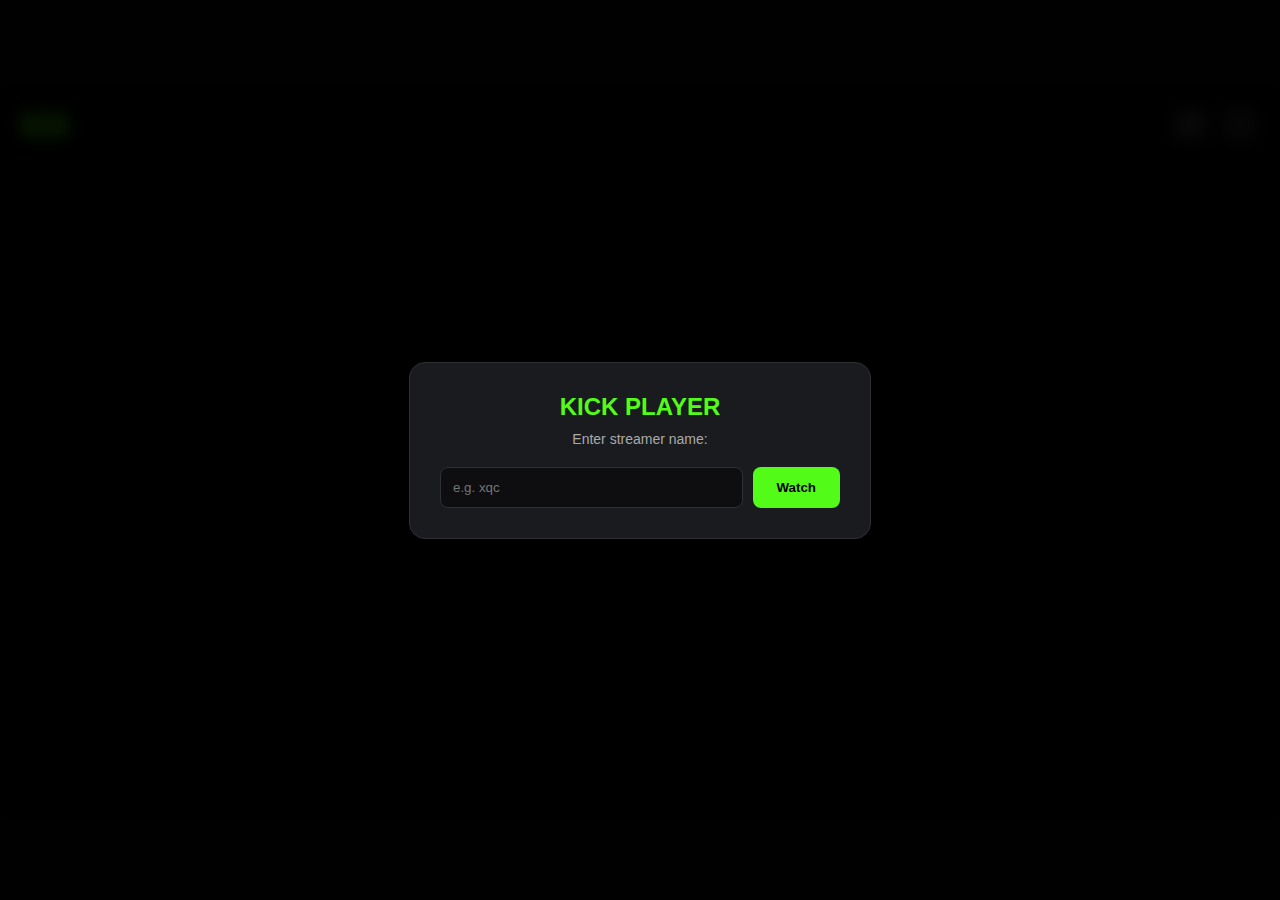
<file: kick/index.html>
<!DOCTYPE html>
<html lang="en">
<head>
    <meta charset="UTF-8">
    <meta name="viewport" content="width=device-width, initial-scale=1.0">
    <title>Immersive Kick Player</title>
    <style>
        /* --- 1. Base Styles --- */
        body {
            margin: 0;
            padding: 0;
            background-color: #0e0e10;
            font-family: -apple-system, BlinkMacSystemFont, "Segoe UI", Roboto, Helvetica, Arial, sans-serif;
            display: flex;
            justify-content: center;
            align-items: center;
            min-height: 100vh;
            color: white;
            overflow: hidden;
        }

        /* --- 2. Stream Wrapper --- */
        .stream-wrapper {
            width: 100%;
            max-width: 1280px;
            margin: 0 auto;
            position: relative;
            box-shadow: 0 10px 30px rgba(0,0,0,0.5);
            border-radius: 12px;
            overflow: hidden; /* Important for rounding */
            background: #000;
            /* Transition for cursor hiding */
            cursor: default;
        }

        .video-container {
            position: relative;
            width: 100%;
            padding-bottom: 56.25%; /* 16:9 Aspect Ratio */
            background: #000;
        }

        .kick-iframe {
            position: absolute;
            top: 0;
            left: 0;
            width: 100%;
            height: 100%;
            border: none;
        }

        /* --- 3. Overlay Header (The Menu) --- */
        .stream-header {
            position: absolute;
            top: 0;
            left: 0;
            width: 100%;
            height: 70px;
            background: linear-gradient(to bottom, rgba(0,0,0,0.9), transparent);
            display: flex;
            justify-content: space-between; /* Space items to edges */
            align-items: center;
            padding: 0 20px;
            box-sizing: border-box;
            z-index: 10;
            
            /* Smooth Fade Animation */
            opacity: 1;
            transition: opacity 0.4s ease-in-out;
            pointer-events: none; /* Allows clicks to pass through empty space */
        }

        /* Class to hide the menu */
        .stream-header.hidden {
            opacity: 0;
        }

        /* --- 4. Button Styles --- */
        .controls-group {
            display: flex;
            gap: 10px;
            pointer-events: auto; /* Re-enable clicks for buttons */
        }

        .icon-btn {
            background: rgba(255, 255, 255, 0.15);
            border: 1px solid rgba(255, 255, 255, 0.1);
            color: white;
            width: 40px; /* Square buttons */
            height: 40px;
            border-radius: 8px;
            cursor: pointer;
            display: flex;
            justify-content: center;
            align-items: center;
            backdrop-filter: blur(5px);
            transition: all 0.2s ease;
        }

        .icon-btn:hover {
            background: rgba(255, 255, 255, 0.3);
            transform: scale(1.05);
        }

        .live-badge {
            background-color: #53fc18;
            color: #000;
            padding: 5px 10px;
            border-radius: 4px;
            font-size: 12px;
            font-weight: 800;
            text-transform: uppercase;
            letter-spacing: 0.5px;
            pointer-events: auto;
        }

        /* Animation for Refresh */
        .spin-anim { animation: spin 0.5s linear; }
        @keyframes spin { 100% { transform: rotate(360deg); } }

        /* --- 5. Setup Modal --- */
        .modal-overlay {
            position: fixed;
            top: 0;
            left: 0;
            width: 100%;
            height: 100%;
            background: rgba(0, 0, 0, 0.9);
            backdrop-filter: blur(8px);
            z-index: 999;
            display: flex;
            justify-content: center;
            align-items: center;
            transition: opacity 0.5s ease;
        }
        .modal-box { background: #191b1f; padding: 30px; border-radius: 16px; border: 1px solid #2d3035; text-align: center; width: 90%; max-width: 400px; }
        .modal-title { color: #53fc18; font-size: 24px; font-weight: 800; margin-bottom: 10px; text-transform: uppercase; }
        .input-group { display: flex; gap: 10px; margin-top: 20px; }
        .username-input { flex: 1; padding: 12px; border-radius: 8px; border: 1px solid #2d3035; background: #0e0e10; color: white; outline: none; }
        .username-input:focus { border-color: #53fc18; }
        .watch-btn { padding: 12px 24px; background: #53fc18; color: #000; border: none; border-radius: 8px; font-weight: 700; cursor: pointer; }

    </style>
</head>
<body>

    <div class="modal-overlay" id="setupModal">
        <div class="modal-box">
            <div class="modal-title">Kick Player</div>
            <div style="color:#aaa; font-size:14px;">Enter streamer name:</div>
            <div class="input-group">
                <input type="text" id="streamerName" class="username-input" placeholder="e.g. xqc" autocomplete="off">
                <button class="watch-btn" onclick="startStream()">Watch</button>
            </div>
        </div>
    </div>

    <div class="stream-wrapper" id="playerWrapper">
        
        <div class="stream-header" id="overlayMenu">
            <div class="live-badge">Live</div>
            
            <div class="controls-group">
                <button class="icon-btn" onclick="reloadStream()" title="Refresh Stream">
                    <svg id="refreshIcon" width="20" height="20" viewBox="0 0 24 24" fill="none" stroke="currentColor" stroke-width="2.5" stroke-linecap="round" stroke-linejoin="round">
                        <path d="M23 4v6h-6"></path>
                        <path d="M1 20v-6h6"></path>
                        <path d="M3.51 9a9 9 0 0 1 14.85-3.36L23 10M1 14l4.64 4.36A9 9 0 0 0 20.49 15"></path>
                    </svg>
                </button>

                <button class="icon-btn" onclick="toggleFullscreen()" title="Full Screen">
                    <svg width="20" height="20" viewBox="0 0 24 24" fill="none" stroke="currentColor" stroke-width="2.5" stroke-linecap="round" stroke-linejoin="round">
                        <path d="M8 3H5a2 2 0 0 0-2 2v3m18 0V5a2 2 0 0 0-2-2h-3m0 18h3a2 2 0 0 0 2-2v-3M3 16v3a2 2 0 0 0 2 2h3"></path>
                    </svg>
                </button>
            </div>
        </div>

        <div class="video-container">
            <iframe 
                id="kickPlayer"
                class="kick-iframe"
                src="" 
                allowfullscreen="true"
                scrolling="no"
                allow="autoplay; encrypted-media; picture-in-picture">
            </iframe>
        </div>
    </div>

    <script>
        const modal = document.getElementById('setupModal');
        const input = document.getElementById('streamerName');
        const iframe = document.getElementById('kickPlayer');
        const refreshIcon = document.getElementById('refreshIcon');
        const overlay = document.getElementById('overlayMenu');
        const wrapper = document.getElementById('playerWrapper');

        // --- 1. Startup Logic ---
        input.addEventListener("keypress", function(event) {
            if (event.key === "Enter") startStream();
        });

        function startStream() {
            const username = input.value.trim();
            if (!username) return alert("Enter a name!");
            iframe.src = `https://player.kick.com/${username}?autoplay=true&muted=false`;
            modal.style.opacity = '0';
            setTimeout(() => { modal.style.display = 'none'; }, 500);
            
            // Start the auto-hide timer once stream starts
            resetIdleTimer();
        }

        // --- 2. Refresh Logic ---
        function reloadStream() {
            refreshIcon.classList.add("spin-anim");
            setTimeout(() => { refreshIcon.classList.remove("spin-anim"); }, 500);
            if(iframe.src) {
                const currentSrc = iframe.src;
                iframe.src = ''; 
                setTimeout(() => { iframe.src = currentSrc; }, 100);
            }
        }

        // --- 3. Full Screen Logic ---
        function toggleFullscreen() {
            if (!document.fullscreenElement) {
                if (wrapper.requestFullscreen) {
                    wrapper.requestFullscreen();
                } else if (wrapper.webkitRequestFullscreen) { /* Safari */
                    wrapper.webkitRequestFullscreen();
                } else if (wrapper.msRequestFullscreen) { /* IE11 */
                    wrapper.msRequestFullscreen();
                }
            } else {
                if (document.exitFullscreen) {
                    document.exitFullscreen();
                }
            }
        }

        // --- 4. Auto-Hide Menu Logic ---
        let idleTimer;
        
        function showMenu() {
            overlay.classList.remove('hidden');
            wrapper.style.cursor = 'default'; // Show cursor
        }

        function hideMenu() {
            overlay.classList.add('hidden');
            wrapper.style.cursor = 'none'; // Hide cursor for immersion
        }

        function resetIdleTimer() {
            showMenu();
            clearTimeout(idleTimer);
            // Hide after 2000ms (2 seconds) of no movement
            idleTimer = setTimeout(hideMenu, 2000);
        }

        // Listen for mouse movement or touches on the wrapper
        wrapper.addEventListener('mousemove', resetIdleTimer);
        wrapper.addEventListener('click', resetIdleTimer);
        wrapper.addEventListener('touchstart', resetIdleTimer); // Mobile support

    </script>
</body>
</html>
</file>
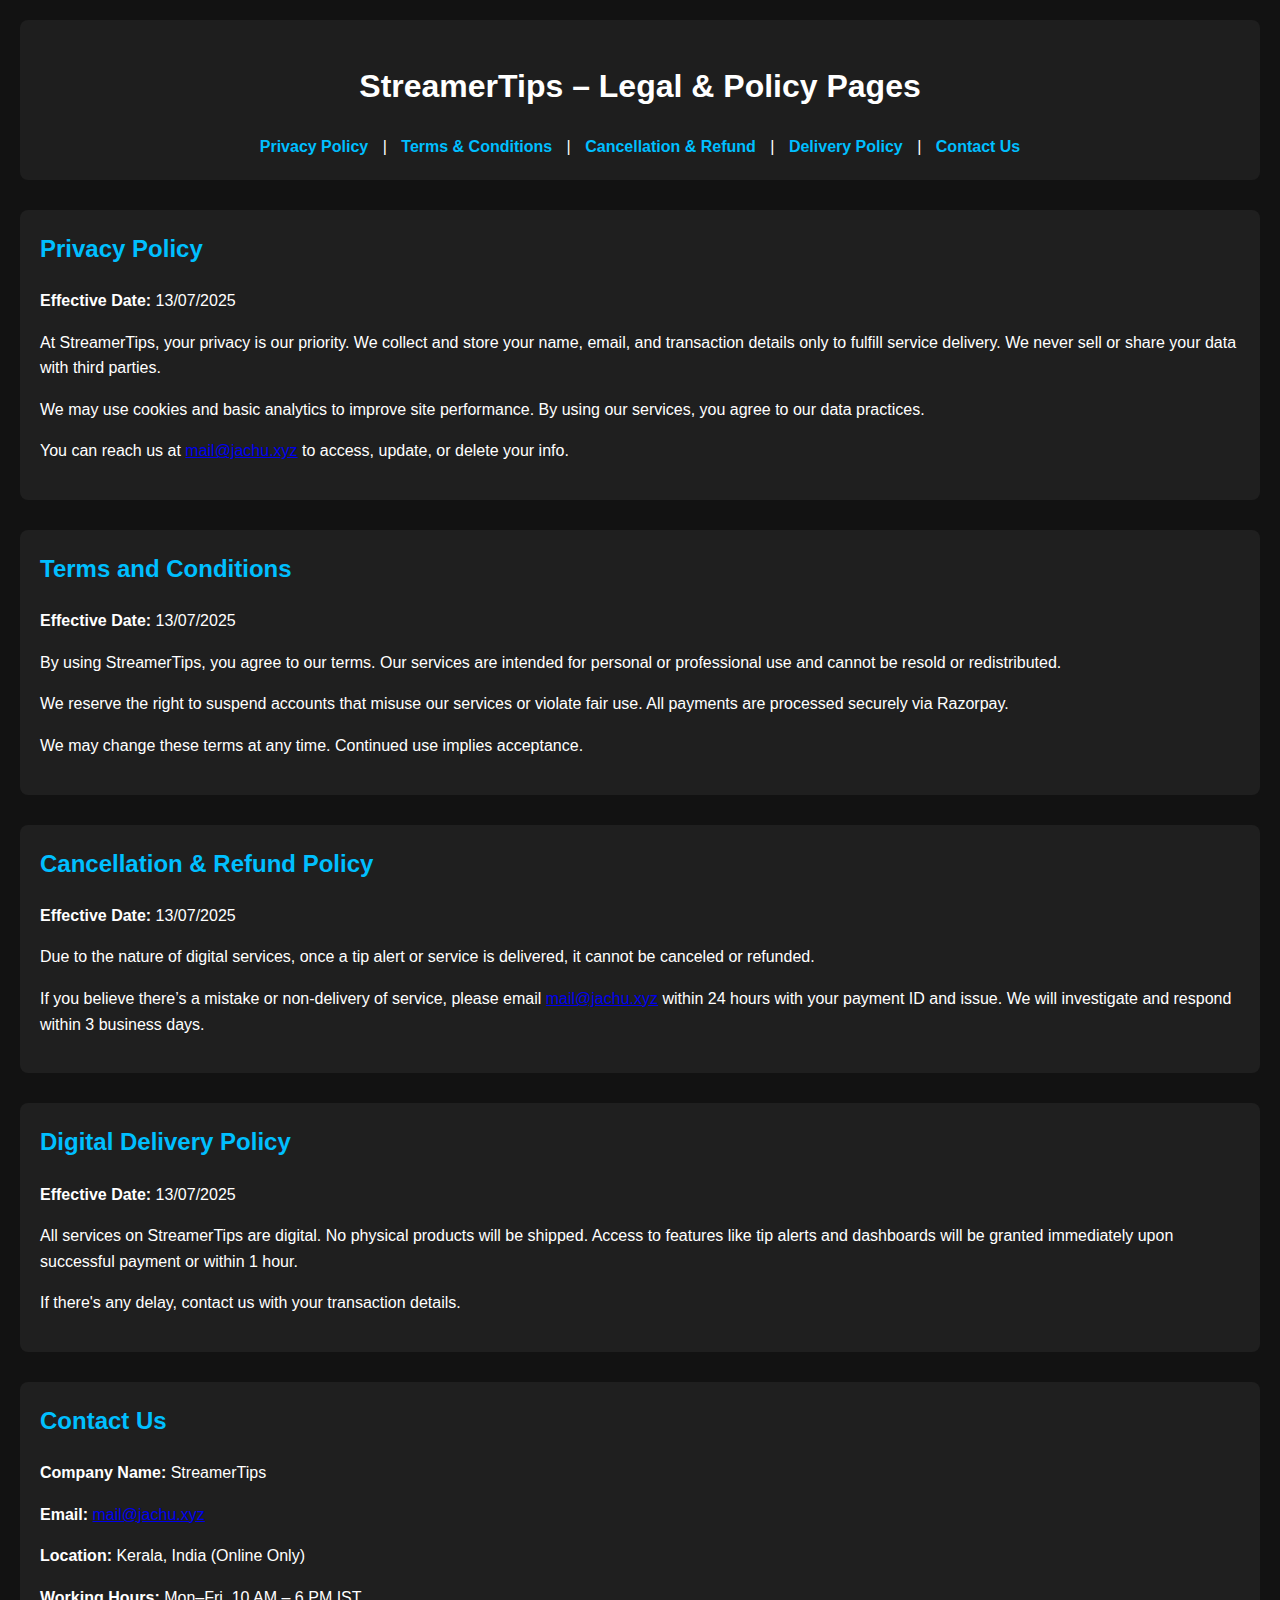
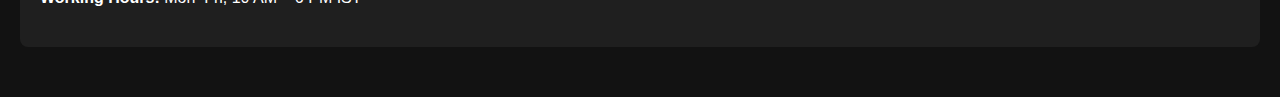
<file: legal.html>
<!DOCTYPE html>
<html lang="en">
<head>
  <meta charset="UTF-8" />
  <meta name="viewport" content="width=device-width, initial-scale=1.0" />
  <title>Legal Pages – StreamerTips</title>
  <style>
    body {
      font-family: 'Segoe UI', sans-serif;
      background: #121212;
      color: #fff;
      line-height: 1.6;
      margin: 0;
      padding: 20px;
    }
    header {
      background: #1e1e1e;
      padding: 20px;
      text-align: center;
      border-radius: 8px;
      margin-bottom: 30px;
    }
    nav a {
      color: #00bfff;
      margin: 0 10px;
      text-decoration: none;
      font-weight: 600;
    }
    section {
      background: #1f1f1f;
      padding: 20px;
      border-radius: 8px;
      margin-bottom: 30px;
    }
    h2 {
      color: #00bfff;
      margin-top: 0;
    }
    a:hover {
      text-decoration: underline;
    }
  </style>
</head>
<body>
  <header>
    <h1>StreamerTips – Legal & Policy Pages</h1>
    <nav>
      <a href="#privacy">Privacy Policy</a> |
      <a href="#terms">Terms & Conditions</a> |
      <a href="#refund">Cancellation & Refund</a> |
      <a href="#shipping">Delivery Policy</a> |
      <a href="#contact">Contact Us</a>
    </nav>
  </header>

  <section id="privacy">
    <h2>Privacy Policy</h2>
    <p><strong>Effective Date:</strong> 13/07/2025</p>
    <p>At StreamerTips, your privacy is our priority. We collect and store your name, email, and transaction details only to fulfill service delivery. We never sell or share your data with third parties.</p>
    <p>We may use cookies and basic analytics to improve site performance. By using our services, you agree to our data practices.</p>
    <p>You can reach us at <a href="mailto:mail@jachu.xyz">mail@jachu.xyz</a> to access, update, or delete your info.</p>
  </section>

  <section id="terms">
    <h2>Terms and Conditions</h2>
    <p><strong>Effective Date:</strong> 13/07/2025</p>
    <p>By using StreamerTips, you agree to our terms. Our services are intended for personal or professional use and cannot be resold or redistributed.</p>
    <p>We reserve the right to suspend accounts that misuse our services or violate fair use. All payments are processed securely via Razorpay.</p>
    <p>We may change these terms at any time. Continued use implies acceptance.</p>
  </section>

  <section id="refund">
    <h2>Cancellation & Refund Policy</h2>
    <p><strong>Effective Date:</strong> 13/07/2025</p>
    <p>Due to the nature of digital services, once a tip alert or service is delivered, it cannot be canceled or refunded.</p>
    <p>If you believe there’s a mistake or non-delivery of service, please email <a href="mailto:mail@jachu.xyz">mail@jachu.xyz</a> within 24 hours with your payment ID and issue. We will investigate and respond within 3 business days.</p>
  </section>

  <section id="shipping">
    <h2>Digital Delivery Policy</h2>
    <p><strong>Effective Date:</strong> 13/07/2025</p>
    <p>All services on StreamerTips are digital. No physical products will be shipped. Access to features like tip alerts and dashboards will be granted immediately upon successful payment or within 1 hour.</p>
    <p>If there's any delay, contact us with your transaction details.</p>
  </section>

  <section id="contact">
    <h2>Contact Us</h2>
    <p><strong>Company Name:</strong> StreamerTips</p>
    <p><strong>Email:</strong> <a href="mailto:mail@jachu.xyz">mail@jachu.xyz</a></p>
    <p><strong>Location:</strong> Kerala, India (Online Only)</p>
    <p><strong>Working Hours:</strong> Mon–Fri, 10 AM – 6 PM IST</p>
  </section>
</body>
</html>
</file>
